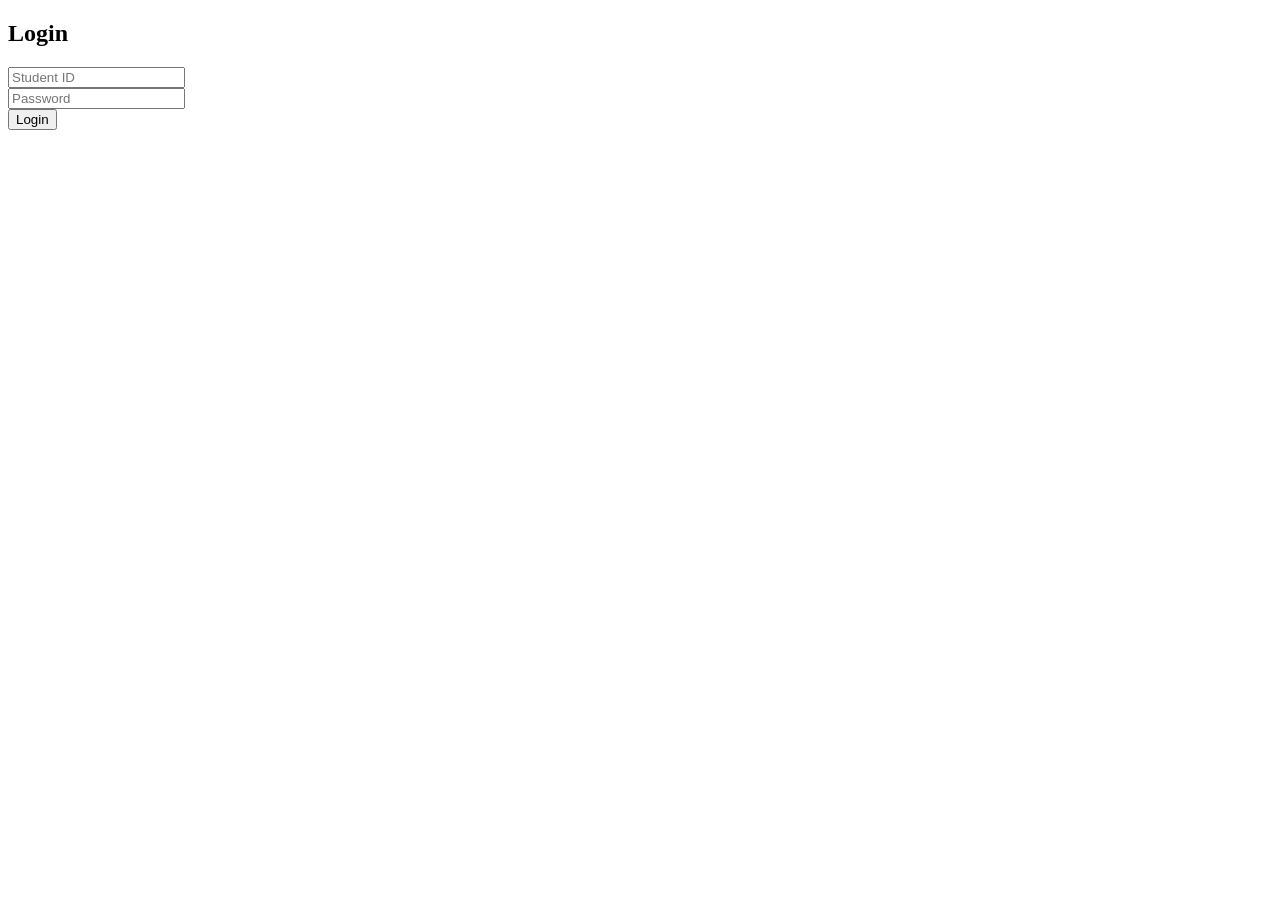
<file: index.html>
<!DOCTYPE html>
<html lang="en">
<head>
    <meta charset="UTF-8">
    <meta name="viewport" content="width=device-width, initial-scale=1.0">
    <title>Login</title>
</head>
<body>
    <h2>Login</h2>
    <form id="loginForm">
        <input type="text" id="studentID" placeholder="Student ID" required><br>
        <input type="password" id="password" placeholder="Password" required><br>
        <button type="submit">Login</button>
    </form>

    <script>
        document.getElementById("loginForm").addEventListener("submit", async (e) => {
            e.preventDefault();
            
            const studentID = document.getElementById("studentID").value;
            const password = document.getElementById("password").value;

            const response = await fetch("http://localhost:5000/login", {
                method: "POST",
                headers: { "Content-Type": "application/json" },
                body: JSON.stringify({ studentID, password })
            });

            const data = await response.json();
            if (response.ok) {
                alert(data.message);
                localStorage.setItem("token", data.token); // Store token for authentication
                window.location.href = "dashboard.html"; // Redirect after login
            } else {
                alert(data.message);
            }
        });
    </script>
</body>
</html>
</file>
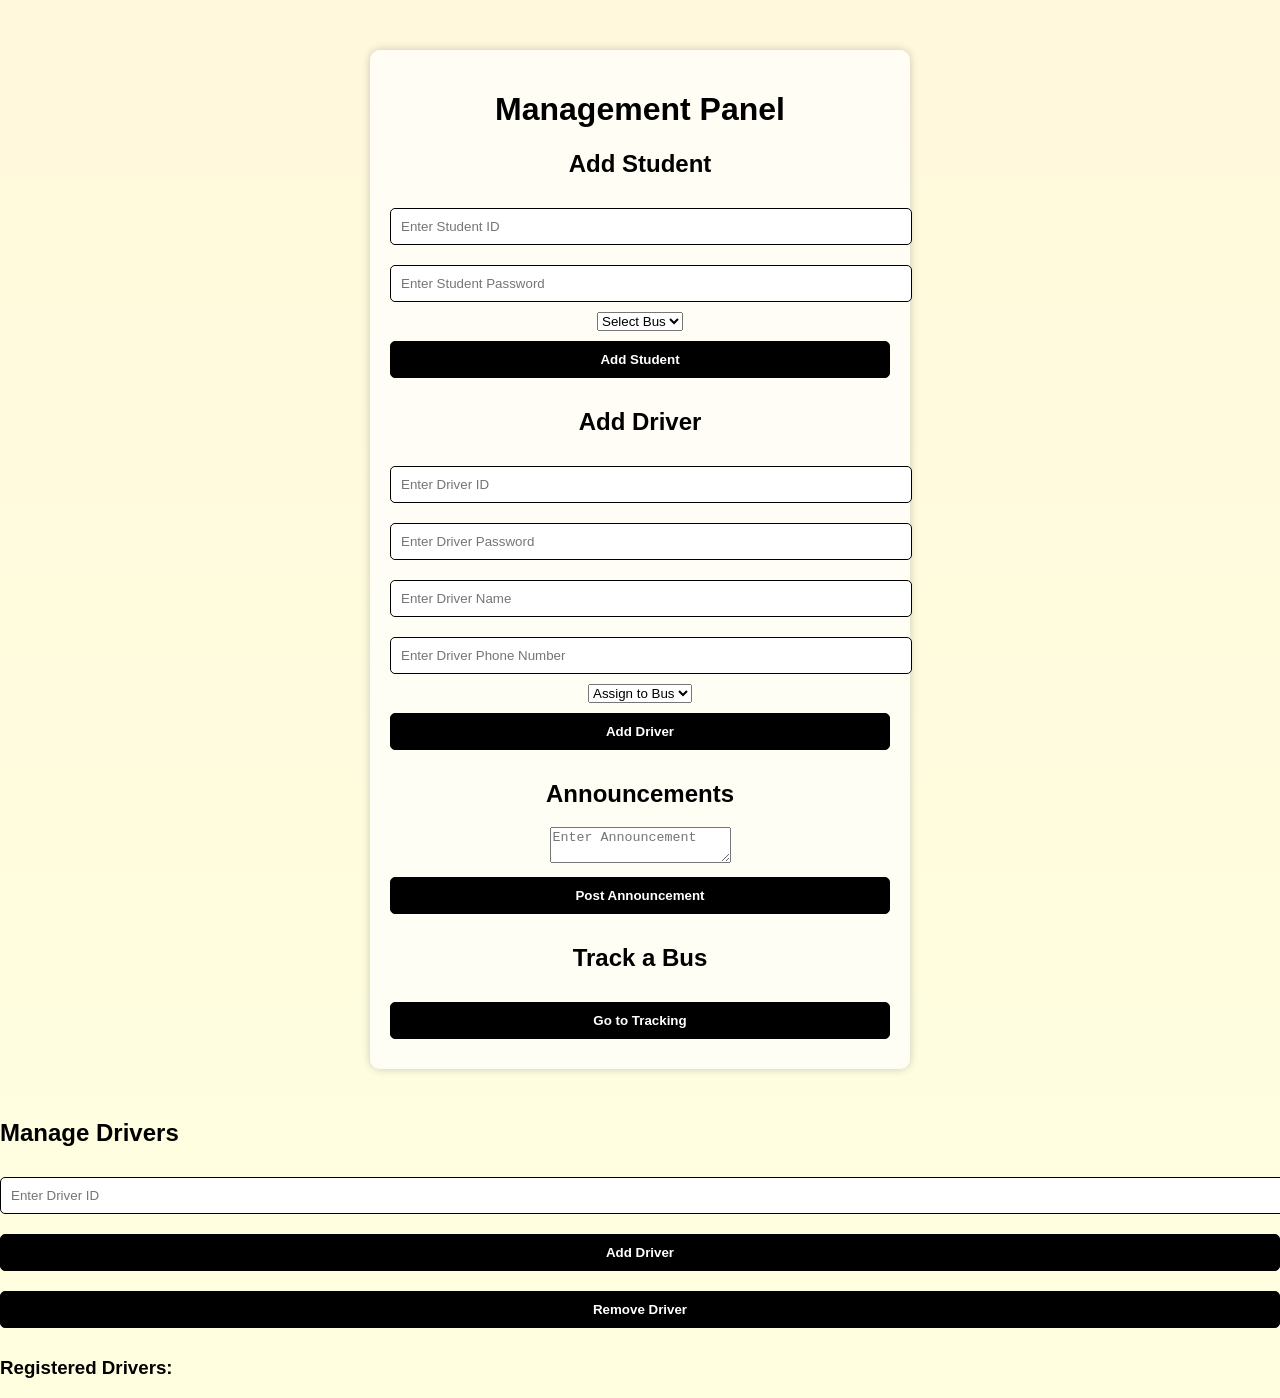
<file: managment.html>
<!DOCTYPE html>
<html lang="en">
<head>
    <meta charset="UTF-8">
    <meta name="viewport" content="width=device-width, initial-scale=1.0">
    <title>Management Panel</title>
    <link rel="stylesheet" href="styles.css">
</head>
<body>
    <div class="container">
        <h1>Management Panel</h1>

        <!-- Add Student -->
        <h2>Add Student</h2>
        <input type="text" id="studentID" placeholder="Enter Student ID">
        <input type="password" id="studentPassword" placeholder="Enter Student Password">
        <select id="busNumber">
            <option value="">Select Bus</option>
            <script>
                for (let i = 1; i <= 20; i++) {
                    document.write(`<option value="Bus ${i}">Bus ${i}</option>`);
                }
            </script>
        </select>
        <button onclick="addStudent()">Add Student</button>

        <!-- Add Driver -->
        <h2>Add Driver</h2>
        <input type="text" id="driverID" placeholder="Enter Driver ID">
        <input type="password" id="driverPassword" placeholder="Enter Driver Password">
        <input type="text" id="driverName" placeholder="Enter Driver Name">
        <input type="text" id="driverPhone" placeholder="Enter Driver Phone Number">
        <select id="driverBus">
            <option value="">Assign to Bus</option>
            <script>
                for (let i = 1; i <= 20; i++) {
                    document.write(`<option value="Bus ${i}">Bus ${i}</option>`);
                }
            </script>
        </select>
        <button onclick="addDriver()">Add Driver</button>

        <!-- Announcements -->
        <h2>Announcements</h2>
        <textarea id="announcementText" placeholder="Enter Announcement"></textarea>
        <button onclick="postAnnouncement()">Post Announcement</button>

        <h2>Track a Bus</h2>
        <button onclick="window.location.href='tracking.html'">Go to Tracking</button>
    </div>

    <script>
        function addStudent() {
            let studentID = document.getElementById("studentID").value;
            let studentPassword = document.getElementById("studentPassword").value;
            let busNumber = document.getElementById("busNumber").value;

            if (studentID && studentPassword && busNumber) {
                let students = JSON.parse(localStorage.getItem("students")) || [];

                if (students.length >= 1000) {
                    alert("Cannot add more than 1000 students.");
                    return;
                }

                students.push({ studentID, studentPassword, busNumber });
                localStorage.setItem("students", JSON.stringify(students));
                alert(`Student ${studentID} added successfully to ${busNumber}!`);
            } else {
                alert("Please enter all details.");
            }
        }

        function addDriver() {
            let driverID = document.getElementById("driverID").value;
            let driverPassword = document.getElementById("driverPassword").value;
            let driverName = document.getElementById("driverName").value;
            let driverPhone = document.getElementById("driverPhone").value;
            let driverBus = document.getElementById("driverBus").value;

            if (driverID && driverPassword && driverName && driverPhone && driverBus) {
                let drivers = JSON.parse(localStorage.getItem("drivers")) || [];

                if (drivers.length >= 20) {
                    alert("Cannot add more than 20 drivers.");
                    return;
                }

                drivers.push({ driverID, driverPassword, driverName, driverPhone, driverBus });
                localStorage.setItem("drivers", JSON.stringify(drivers));
                alert(`Driver ${driverName} assigned to ${driverBus} successfully!`);
            } else {
                alert("Please enter all details.");
            }
        }

        function postAnnouncement() {
            let announcement = document.getElementById("announcementText").value;
            localStorage.setItem("announcement", announcement);
            alert("Announcement posted successfully!");
        }
    </script>
</body>
</html>
<h2>Manage Drivers</h2>
<input type="text" id="driverID" placeholder="Enter Driver ID">
<button onclick="addDriver()">Add Driver</button>
<button onclick="removeDriver()">Remove Driver</button>
<h3>Registered Drivers:</h3>
<ul id="driverList"></ul>

<script>
    // Load existing drivers from localStorage
    function loadDrivers() {
        let drivers = JSON.parse(localStorage.getItem("drivers")) || [];
        let list = document.getElementById("driverList");
        list.innerHTML = "";  // Clear list
        drivers.forEach(driver => {
            let li = document.createElement("li");
            li.textContent = driver;
            list.appendChild(li);
        });
    }

    // Add a driver
    function addDriver() {
        let driverID = document.getElementById("driverID").value;
        if (!driverID) {
            alert("Enter a valid Driver ID!");
            return;
        }
        let drivers = JSON.parse(localStorage.getItem("drivers")) || [];
        if (!drivers.includes(driverID)) {
            drivers.push(driverID);
            localStorage.setItem("drivers", JSON.stringify(drivers));
            alert("Driver added successfully!");
        } else {
            alert("Driver ID already exists!");
        }
        loadDrivers(); // Refresh list
    }

    // Remove a driver
    function removeDriver() {
        let driverID = document.getElementById("driverID").value;
        let drivers = JSON.parse(localStorage.getItem("drivers")) || [];
        let index = drivers.indexOf(driverID);
        if (index !== -1) {
            drivers.splice(index, 1);
            localStorage.setItem("drivers", JSON.stringify(drivers));
            alert("Driver removed!");
        } else {
            alert("Driver ID not found!");
        }
        loadDrivers(); // Refresh list
    }

    // Load drivers when page opens
    loadDrivers();
</script>
</file>
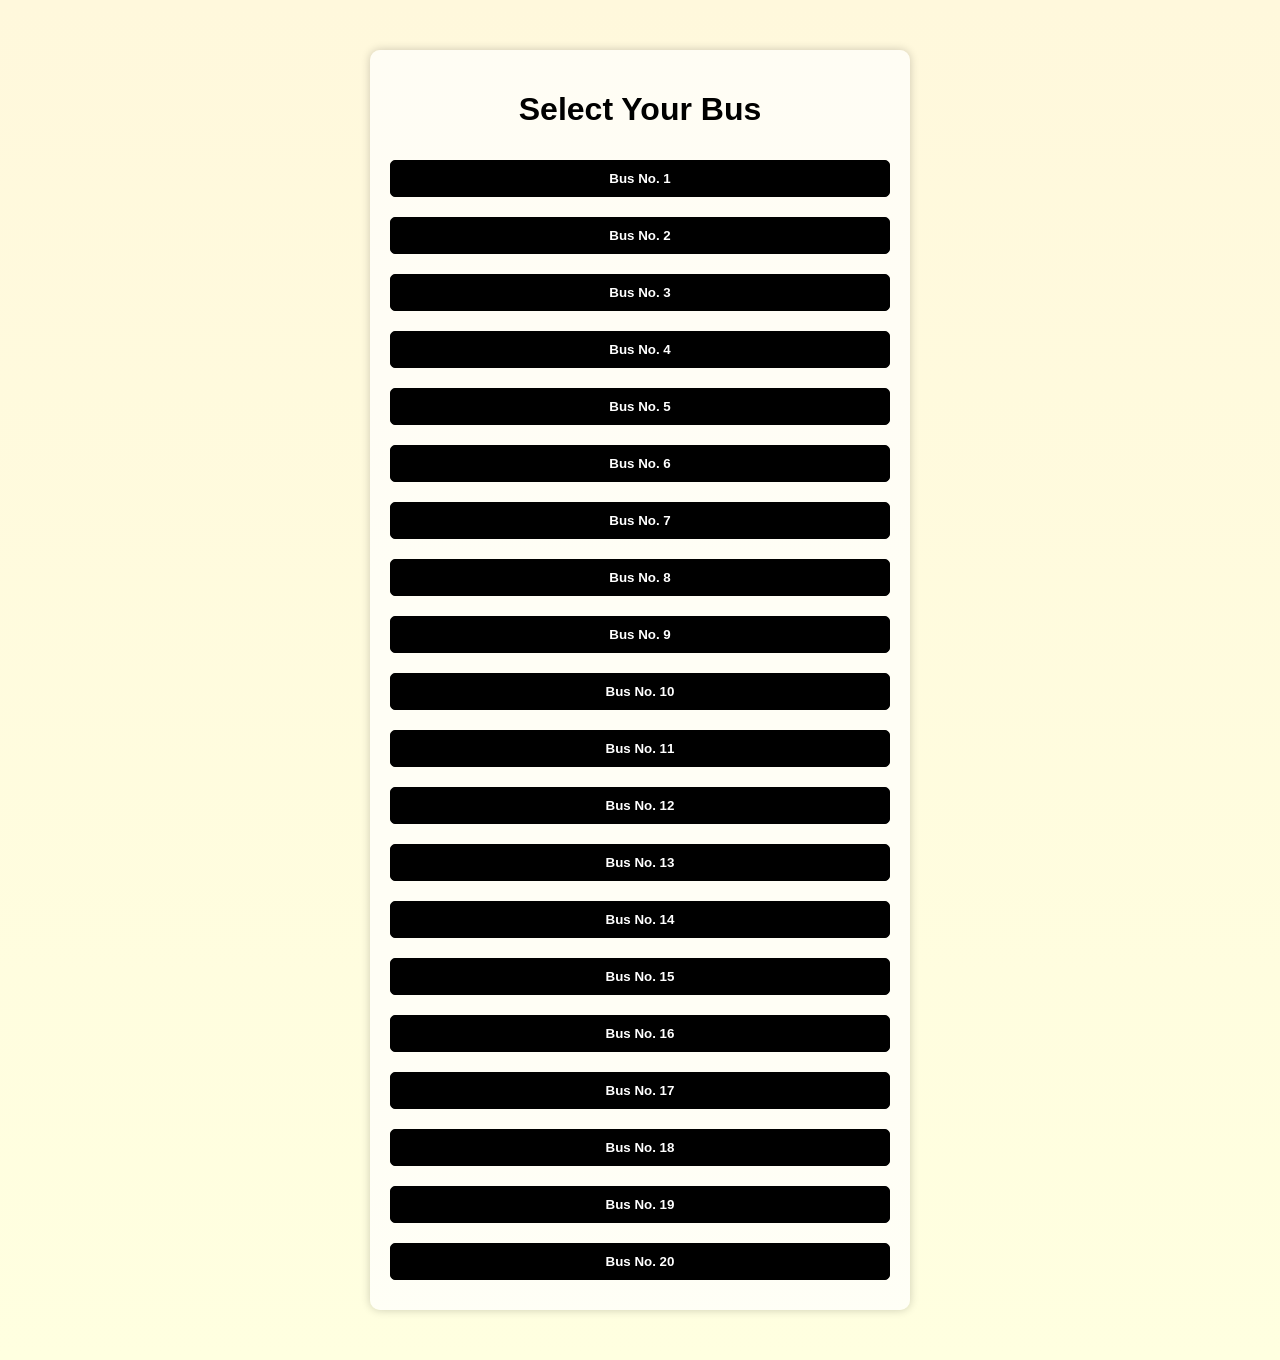
<file: student.html>
<!DOCTYPE html>
<html lang="en">
<head>
    <meta charset="UTF-8">
    <meta name="viewport" content="width=device-width, initial-scale=1.0">
    <title>Select Bus</title>
    <link rel="stylesheet" href="styles.css">
</head>
<body>
    <div class="container">
        <h1>Select Your Bus</h1>
        <button onclick="selectBus(1)">Bus No. 1</button>
        <button onclick="selectBus(2)">Bus No. 2</button>
        <button onclick="selectBus(3)">Bus No. 3</button>
        <button onclick="selectBus(4)">Bus No. 4</button>
        <button onclick="selectBus(5)">Bus No. 5</button>
        <button onclick="selectBus(6)">Bus No. 6</button>
        <button onclick="selectBus(7)">Bus No. 7</button>
        <button onclick="selectBus(8)">Bus No. 8</button>
        <button onclick="selectBus(9)">Bus No. 9</button>
        <button onclick="selectBus(10)">Bus No. 10</button>
        <button onclick="selectBus(11)">Bus No. 11</button>
        <button onclick="selectBus(12)">Bus No. 12</button>
        <button onclick="selectBus(13)">Bus No. 13</button>
        <button onclick="selectBus(14)">Bus No. 14</button>
        <button onclick="selectBus(15)">Bus No. 15</button>
        <button onclick="selectBus(16)">Bus No. 16</button>
        <button onclick="selectBus(17)">Bus No. 17</button>
        <button onclick="selectBus(18)">Bus No. 18</button>
        <button onclick="selectBus(19)">Bus No. 19</button>
        <button onclick="selectBus(20)">Bus No. 20</button>
    </div>

    <script>
        function selectBus(busNumber) {
            localStorage.setItem("selectedBus", busNumber);
            window.location.href = "tracking.html";
        }
    </script>
</body>
</html>
<script>
    function loadDriverLocation() {
        let driverLoc = JSON.parse(localStorage.getItem("driverLocation"));
        if (driverLoc) {
            L.marker([driverLoc.lat, driverLoc.lon]).addTo(map)
                .bindPopup("Bus Location").openPopup();
            map.setView([driverLoc.lat, driverLoc.lon], 15);
        }
    }

    setInterval(loadDriverLocation, 5000); // Update every 5 sec
</script>
</file>
<file: styles.css>
/* Apply light yellow blended with white as background */
body {
    background: linear-gradient(to bottom, #FFF8DC, #FFFFE0); /* Light Yellow Gradient */
    font-family: Arial, sans-serif;
    color: black;
    margin: 0;
    padding: 0;
}

/* Lightly blend text spaces */
.container {
    background: rgba(255, 255, 255, 0.7); /* Light overlay */
    padding: 20px;
    margin: 50px auto;
    width: 80%;
    max-width: 500px;
    text-align: center;
    border-radius: 10px;
    box-shadow: 0px 0px 10px rgba(0, 0, 0, 0.2);
}

/* Style headings and text */
h1, h2 {
    color: black;
}

/* Input fields and buttons */
input, button {
    width: 100%;
    padding: 10px;
    margin: 10px 0;
    border: 1px solid black;
    border-radius: 5px;
}

button {
    background: black;
    color: white;
    font-weight: bold;
    cursor: pointer;
}

button:hover {
    background: darkgray;
}
</file>
